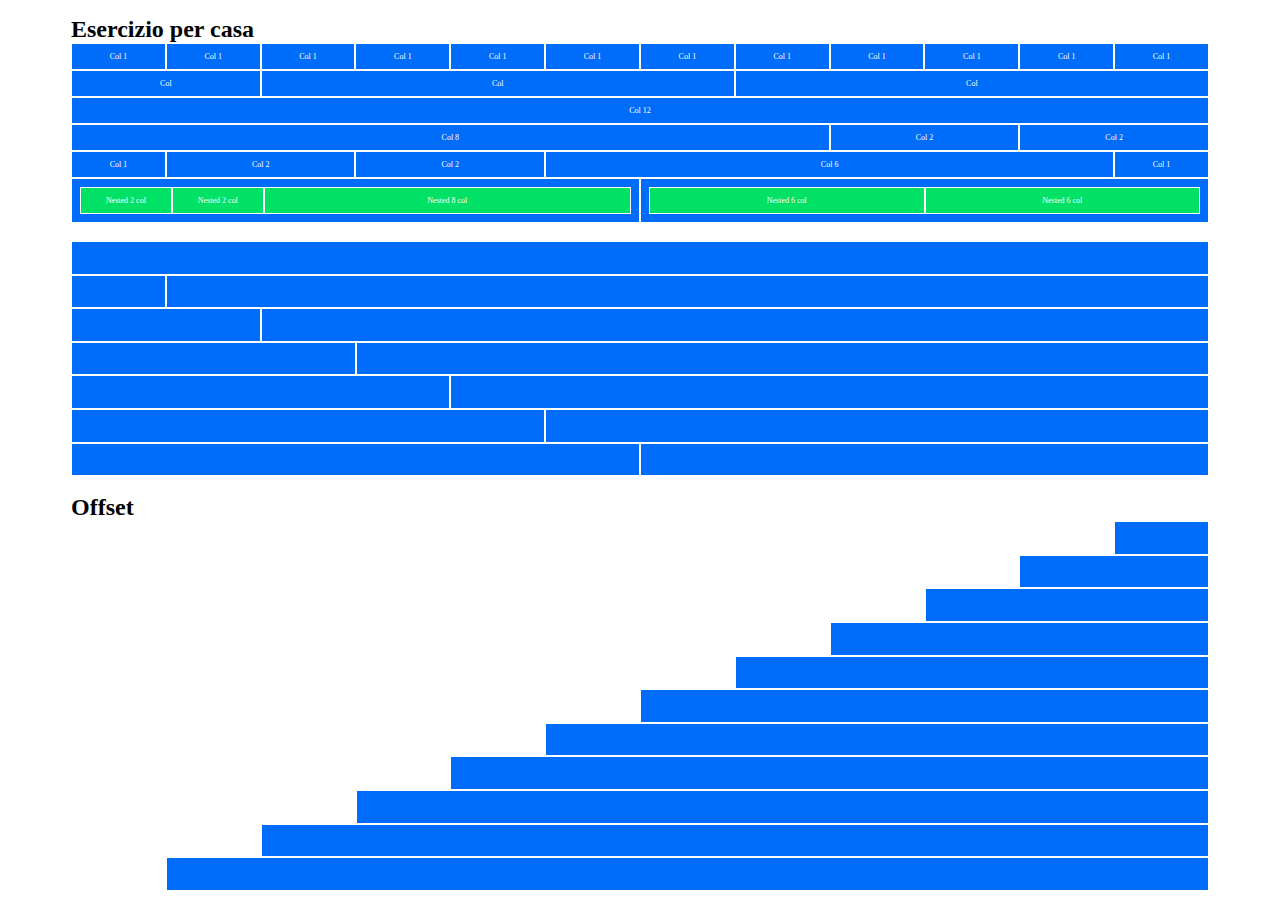
<file: index.html>
<!DOCTYPE html>
<html lang="en">

<head>
    <meta charset="UTF-8">
    <meta http-equiv="X-UA-Compatible" content="IE=edge">
    <meta name="viewport" content="width=device-width, initial-scale=1.0">
    <title>html-css-12bool</title>
    <link rel="stylesheet" href="./css/framework.css">
    <link rel="stylesheet" href="./css/style.css">
</head>

<body>
    <main>
        <div class="container">
            <h2>Esercizio per casa</h2>
            <div class="flex row wrap">
                <div class="col-1 flex j-center a-center back-blue">
                    <p>Col 1</p>
                </div>
                <div class="col-1 flex j-center a-center back-blue">
                    <p>Col 1</p>
                </div>
                <div class="col-1 flex j-center a-center back-blue">
                    <p>Col 1</p>
                </div>
                <div class="col-1 flex j-center a-center back-blue">
                    <p>Col 1</p>
                </div>
                <div class="col-1 flex j-center a-center back-blue">
                    <p>Col 1</p>
                </div>
                <div class="col-1 flex j-center a-center back-blue">
                    <p>Col 1</p>
                </div>
                <div class="col-1 flex j-center a-center back-blue">
                    <p>Col 1</p>
                </div>
                <div class="col-1 flex j-center a-center back-blue">
                    <p>Col 1</p>
                </div>
                <div class="col-1 flex j-center a-center back-blue">
                    <p>Col 1</p>
                </div>
                <div class="col-1 flex j-center a-center back-blue">
                    <p>Col 1</p>
                </div>
                <div class="col-1 flex j-center a-center back-blue">
                    <p>Col 1</p>
                </div>
                <div class="col-1 flex j-center a-center back-blue">
                    <p>Col 1</p>
                </div>
                <div class="col-2 flex j-center a-center back-blue">
                    <p>Col</p>
                </div>
                <div class="col-5 flex j-center a-center back-blue">
                    <p>Col</p>
                </div>
                <div class="col-5 flex j-center a-center back-blue">
                    <p>Col</p>
                </div>
                <div class="col-12 flex j-center a-center back-blue">
                    <p>Col 12</p>
                </div>
                <div class="col-8 flex j-center a-center back-blue">
                    <p>Col 8</p>
                </div>
                <div class="col-2 flex j-center a-center back-blue">
                    <p>Col 2</p>
                </div>
                <div class="col-2 flex j-center a-center back-blue">
                    <p>Col 2</p>
                </div>
                <div class="col-1 flex j-center a-center back-blue">
                    <p>Col 1</p>
                </div>
                <div class="col-2 flex j-center a-center back-blue">
                    <p>Col 2</p>
                </div>
                <div class="col-2 flex j-center a-center back-blue">
                    <p>Col 2</p>
                </div>
                <div class="col-6 flex j-center a-center back-blue">
                    <p>Col 6</p>
                </div>
                <div class="col-1 flex j-center a-center back-blue">
                    <p>Col 1</p>
                </div>

                <!--Nested-->
                <div class="nested col-6 flex j-center a-center back-blue">
                    <div class="col-2 flex j-center a-center back-green">
                        <p>Nested 2 col</p>
                    </div>
                    <div class="col-2 flex j-center a-center back-green">
                        <p>Nested 2 col</p>
                    </div>
                    <div class="col-8 flex j-center a-center back-green">
                        <p>Nested 8 col</p>
                    </div>
                </div>
                <div class="nested col-6 flex j-center a-center back-blue">
                    <div class="col-6 flex j-center a-center back-green">
                        <p>Nested 6 col</p>
                    </div>
                    <div class="col-6 flex j-center a-center back-green">
                        <p>Nested 6 col</p>
                    </div>
                </div>
            </div>
            <br>

            <!--Senza contenuti-->
            <div class="flex empty row wrap">
                <div class="col-12"></div>
                <div class="col-1"></div>
                <div class="col-11"></div>
                <div class="col-2"></div>
                <div class="col-10"></div>
                <div class="col-3"></div>
                <div class="col-9"></div>
                <div class="col-4"></div>
                <div class="col-8"></div>
                <div class="col-5"></div>
                <div class="col-7"></div>
                <div class="col-6"></div>
                <div class="col-6"></div>
            </div>
            <br>

            <!--offset-->
            <h2>Offset</h2>
            <div class="flex empty row wrap">
                <div class="col-1 col-11-offset"></div>
                <div class="col-2 col-10-offset"></div>
                <div class="col-3 col-9-offset"></div>
                <div class="col-4 col-8-offset"></div>
                <div class="col-5 col-7-offset"></div>
                <div class="col-6 col-6-offset"></div>
                <div class="col-7 col-5-offset"></div>
                <div class="col-8 col-4-offset"></div>
                <div class="col-9 col-3-offset"></div>
                <div class="col-10 col-2-offset"></div>
                <div class="col-11 col-1-offset"></div>
            </div>
        </div>
    </main>

</body>

</html>
</file>
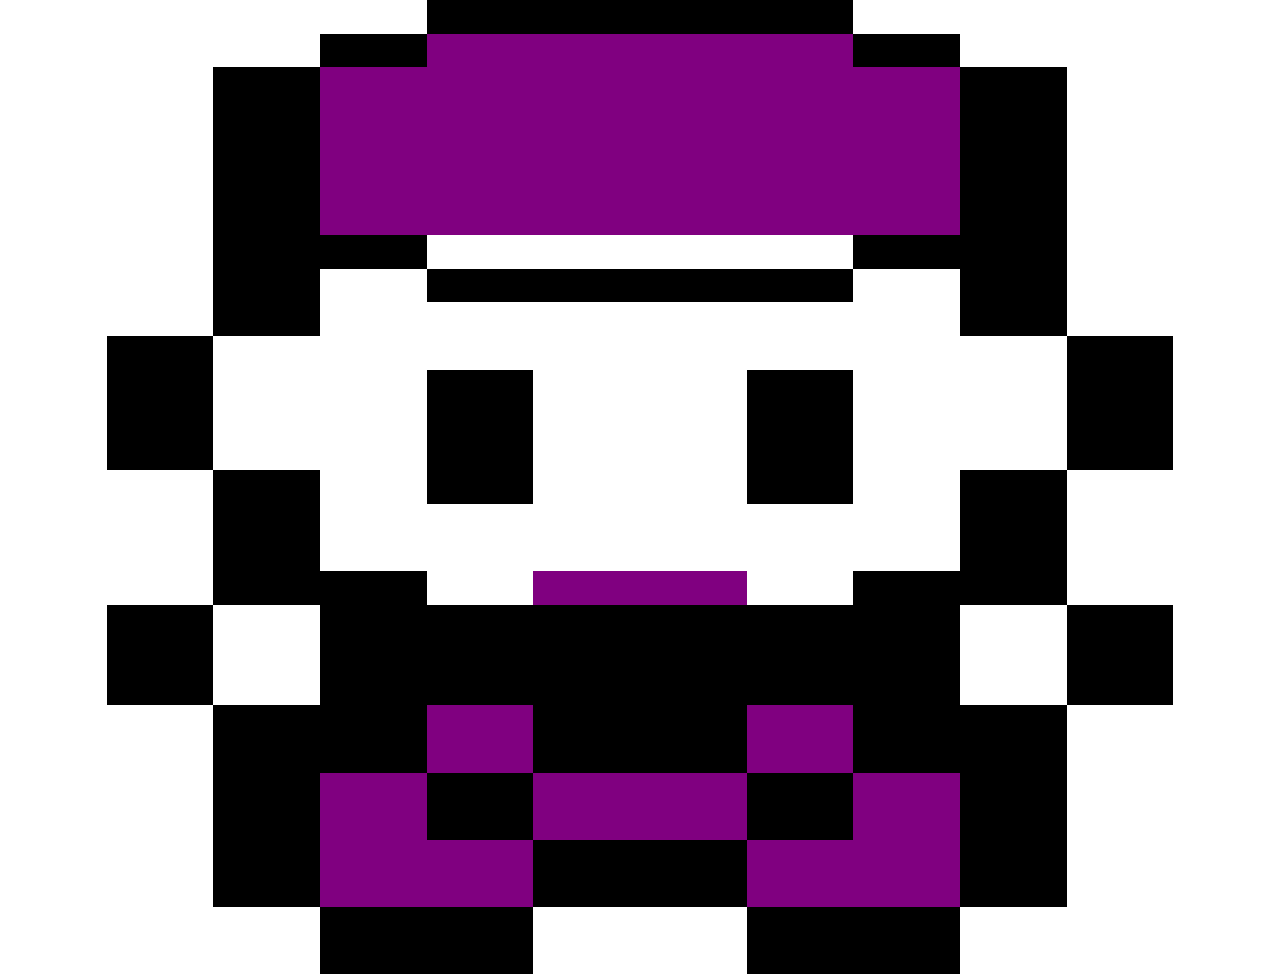
<file: bonus/index.html>
<!DOCTYPE html>
<html lang="en">

<head>
    <meta charset="UTF-8">
    <meta http-equiv="X-UA-Compatible" content="IE=edge">
    <meta name="viewport" content="width=device-width, initial-scale=1.0">
    <title>html-css-12bool</title>
    <link rel="stylesheet" href="../css/framework.css">
    <link rel="stylesheet" href="./css/style.css">
</head>

<body>
    <main>
        <div class="flex empty row wrap">
            <div class="col-4 col-4-offset "></div>
        </div>
        <div class="flex empty row wrap">
            <div class="col-1 col-3-offset "></div>
            <div class="col-4 purple "></div>
            <div class="col-1"></div>
        </div>
        <div class="flex empty row wrap">
            <div class="col-1 col-2-offset "></div>
            <div class="col-6 purple "></div>
            <div class="col-1 "></div>
        </div>
        <div class="flex empty row wrap">
            <div class="col-1 col-2-offset "></div>
            <div class="col-6 purple "></div>
            <div class="col-1 "></div>
        </div>
        <div class="flex empty row wrap">
            <div class="col-1 col-2-offset "></div>
            <div class="col-6 purple "></div>
            <div class="col-1 "></div>
        </div>
        <div class="flex empty row wrap">
            <div class="col-1 col-2-offset "></div>
            <div class="col-6 purple "></div>
            <div class="col-1 "></div>
        </div>
        <div class="flex empty row wrap">
            <div class="col-1 col-2-offset "></div>
            <div class="col-6 purple "></div>
            <div class="col-1 "></div>
        </div>
        <div class="flex empty row wrap">
            <div class="col-2 col-2-offset "></div>
            <div class="col-2 col-4-offset "></div>
        </div>
        <div class="flex empty row wrap">
            <div class="col-1 col-2-offset "></div>
            <div class="col-4 col-1-offset "></div>
            <div class="col-1 col-1-offset "></div>
        </div>
        <div class="flex empty row wrap">
            <div class="col-1 col-2-offset "></div>
            <div class="col-1 col-6-offset "></div>
        </div>
        <div class="flex empty row wrap">
            <div class="col-1 col-1-offset "></div>
            <div class="col-1 col-8-offset "></div>
        </div>
        <div class="flex empty row wrap">
            <div class="col-1 col-1-offset "></div>
            <div class="col-1 col-2-offset "></div>
            <div class="col-1 col-2-offset "></div>
            <div class="col-1 col-2-offset "></div>
        </div>
        <div class="flex empty row wrap">
            <div class="col-1 col-1-offset "></div>
            <div class="col-1 col-2-offset "></div>
            <div class="col-1 col-2-offset "></div>
            <div class="col-1 col-2-offset "></div>
        </div>
        <div class="flex empty row wrap">
            <div class="col-1 col-1-offset "></div>
            <div class="col-1 col-2-offset "></div>
            <div class="col-1 col-2-offset "></div>
            <div class="col-1 col-2-offset "></div>
        </div>
        <div class="flex empty row wrap">
            <div class="col-1 col-2-offset "></div>
            <div class="col-1 col-1-offset "></div>
            <div class="col-1 col-2-offset "></div>
            <div class="col-1 col-1-offset "></div>
        </div>
        <div class="flex empty row wrap">
            <div class="col-1 col-2-offset "></div>
            <div class="col-1 col-6-offset "></div>
        </div>
        <div class="flex empty row wrap">
            <div class="col-1 col-2-offset "></div>
            <div class="col-1 col-6-offset "></div>
        </div>
        <div class="flex empty row wrap">
            <div class="col-2 col-2-offset "></div>
            <div class="col-2 purple col-1-offset "></div>
            <div class="col-2 col-1-offset "></div>
        </div>
        <div class="flex empty row wrap">
            <div class="col-1 col-1-offset "></div>
            <div class="col-6 col-1-offset "></div>
            <div class="col-1 col-1-offset "></div>
        </div>
        <div class="flex empty row wrap">
            <div class="col-1 col-1-offset "></div>
            <div class="col-6 col-1-offset "></div>
            <div class="col-1 col-1-offset "></div>
        </div>
        <div class="flex empty row wrap">
            <div class="col-1 col-1-offset "></div>
            <div class="col-6 col-1-offset "></div>
            <div class="col-1 col-1-offset "></div>
        </div>
        <div class="flex empty row wrap">
            <div class="col-2 col-2-offset "></div>
            <div class="col-1 purple"></div>
            <div class="col-2"></div>
            <div class="col-1 purple"></div>
            <div class="col-2"></div>
        </div>
        <div class="flex empty row wrap">
            <div class="col-2 col-2-offset "></div>
            <div class="col-1 purple"></div>
            <div class="col-2"></div>
            <div class="col-1 purple"></div>
            <div class="col-2"></div>
        </div>
        <div class="flex empty row wrap">
            <div class="col-1 col-2-offset "></div>
            <div class="col-1 purple"></div>
            <div class="col-1"></div>
            <div class="col-2 purple"></div>
            <div class="col-1"></div>
            <div class="col-1 purple"></div>
            <div class="col-1"></div>
        </div>
        <div class="flex empty row wrap">
            <div class="col-1 col-2-offset "></div>
            <div class="col-1 purple"></div>
            <div class="col-1"></div>
            <div class="col-2 purple"></div>
            <div class="col-1"></div>
            <div class="col-1 purple"></div>
            <div class="col-1"></div>
        </div>
        <div class="flex empty row wrap">
            <div class="col-1 col-2-offset "></div>
            <div class="col-2 purple"></div>
            <div class="col-2"></div>
            <div class="col-2 purple"></div>
            <div class="col-1"></div>
        </div>
        <div class="flex empty row wrap">
            <div class="col-1 col-2-offset "></div>
            <div class="col-2 purple"></div>
            <div class="col-2"></div>
            <div class="col-2 purple"></div>
            <div class="col-1"></div>
        </div>
        <div class="flex empty row wrap">
            <div class="col-2 col-3-offset "></div>
            <div class="col-2 col-2-offset "></div>
        </div>
        <div class="flex empty row wrap">
            <div class="col-2 col-3-offset "></div>
            <div class="col-2 col-2-offset "></div>
        </div>
        </div>
    </main>

</body>

</html>
</file>
<file: css/framework.css>
/* flex  */

.flex {
  display: flex;
}

.row {
  display: flex;
}

.wrap {
  flex-wrap: wrap;
}

.column {
  flex-direction: column;
}

.j-center {
  justify-content: center;
}

.j-start {
  justify-content: flex-start;
}

.j-end {
  justify-content: flex-end;
}

.a-center {
  align-items: center;
}

.a-start {
  align-items: flex-start;
}

.a-end {
  align-items: flex-end;
}


/*column*/

[class*="col-"] {
  flex-grow: 0;
  flex-shrink: 0;
  flex-basis: auto;
}

.col-1 {
  flex-basis: calc((100% / 12) * 1);
  max-width: calc((100% / 12) * 1);
}

.col-2 {
  flex-basis: calc((100% / 12) * 2);
  max-width: calc((100% / 12) * 2);
}

.col-3 {
  flex-basis: calc((100% / 12) * 3);
  max-width: calc((100% / 12) * 3);
}

.col-4 {
  flex-basis: calc((100% / 12) * 4);
  max-width: calc((100% / 12) * 4);
}

.col-5 {
  flex-basis: calc((100% / 12) * 5);
  max-width: calc((100% / 12) * 5);
}

.col-6 {
  flex-basis: calc((100% / 12) * 6);
  max-width: calc((100% / 12) * 6);
}

.col-7 {
  flex-basis: calc((100% / 12) * 7);
  max-width: calc((100% / 12) * 7);
}

.col-8 {
  flex-basis: calc((100% / 12) * 8);
  max-width: calc((100% / 12) * 8);
}

.col-9 {
  flex-basis: calc((100% / 12) * 9);
  max-width: calc((100% / 12) * 9);
}

.col-10 {
  flex-basis: calc((100% / 12) * 10);
  max-width: calc((100% / 12) * 10);
}

.col-11 {
  flex-basis: calc((100% / 12) * 11);
  max-width: calc((100% / 12) * 11);
}

.col-12 {
  flex-basis: calc((100% / 12) * 12);
  max-width: calc((100% / 12) * 12);
}


/* offset */

.col-1-offset {
  margin-left: calc((100% / 12) * 1);
}

.col-2-offset {
  margin-left: calc((100% / 12) * 2);
}

.col-3-offset {
  margin-left: calc((100% / 12) * 3);
}

.col-4-offset {
  margin-left: calc((100% / 12) * 4);
}

.col-5-offset {
  margin-left: calc((100% / 12) * 5);
}

.col-6-offset {
  margin-left: calc((100% / 12) * 6);
}

.col-7-offset {
  margin-left: calc((100% / 12) * 7);
}

.col-8-offset {
  margin-left: calc((100% / 12) * 8);
}

.col-9-offset {
  margin-left: calc((100% / 12) * 9);
}

.col-10-offset {
  margin-left: calc((100% / 12) * 10);
}

.col-11-offset {
  margin-left: calc((100% / 12) * 11);
}


/* xs */

@media screen and (max-width: 575px) {
  .col-xs-1 {
    flex-basis: calc((100% / 12) * 1);
    max-width: calc((100% / 12) * 1);
  }

  .col-xs-2 {
    flex-basis: calc((100% / 12) * 2);
    max-width: calc((100% / 12) * 2);
  }

  .col-xs-3 {
    flex-basis: calc((100% / 12) * 3);
    max-width: calc((100% / 12) * 3);
  }

  .col-xs-4 {
    flex-basis: calc((100% / 12) * 4);
    max-width: calc((100% / 12) * 4);
  }

  .col-xs-5 {
    flex-basis: calc((100% / 12) * 5);
    max-width: calc((100% / 12) * 5);
  }

  .col-xs-6 {
    flex-basis: calc((100% / 12) * 6);
    max-width: calc((100% / 12) * 6);
  }

  .col-xs-7 {
    flex-basis: calc((100% / 12) * 7);
    max-width: calc((100% / 12) * 7);
  }

  .col-xs-8 {
    flex-basis: calc((100% / 12) * 8);
    max-width: calc((100% / 12) * 8);
  }

  .col-xs-9 {
    flex-basis: calc((100% / 12) * 9);
    max-width: calc((100% / 12) * 9);
  }

  .col-xs-10 {
    flex-basis: calc((100% / 12) * 10);
    max-width: calc((100% / 12) * 10);
  }

  .col-xs-11 {
    flex-basis: calc((100% / 12) * 11);
    max-width: calc((100% / 12) * 11);
  }

  .col-xs-12 {
    flex-basis: calc((100% / 12) * 12);
    max-width: calc((100% / 12) * 12);
  }


  /* offset */

  .col-xs-1-offset {
    margin-left: calc((100% / 12) * 1);
  }

  .col-xs-2-offset {
    margin-left: calc((100% / 12) * 2);
  }

  .col-xs-3-offset {
    margin-left: calc((100% / 12) * 3);
  }

  .col-xs-4-offset {
    margin-left: calc((100% / 12) * 4);
  }

  .col-xs-5-offset {
    margin-left: calc((100% / 12) * 5);
  }

  .col-xs-6-offset {
    margin-left: calc((100% / 12) * 6);
  }

  .col-xs-7-offset {
    margin-left: calc((100% / 12) * 7);
  }

  .col-xs-8-offset {
    margin-left: calc((100% / 12) * 8);
  }

  .col-xs-9-offset {
    margin-left: calc((100% / 12) * 9);
  }

  .col-xs-10-offset {
    margin-left: calc((100% / 12) * 10);
  }

  .col-xs-11-offset {
    margin-left: calc((100% / 12) * 11);
  }
}


/* sm */

@media screen and (max-width: 767px) {
  .col-sm-1 {
    flex-basis: calc((100% / 12) * 1);
    max-width: calc((100% / 12) * 1);
  }

  .col-sm-2 {
    flex-basis: calc((100% / 12) * 2);
    max-width: calc((100% / 12) * 2);
  }

  .col-sm-3 {
    flex-basis: calc((100% / 12) * 3);
    max-width: calc((100% / 12) * 3);
  }

  .col-sm-4 {
    flex-basis: calc((100% / 12) * 4);
    max-width: calc((100% / 12) * 4);
  }

  .col-sm-5 {
    flex-basis: calc((100% / 12) * 5);
    max-width: calc((100% / 12) * 5);
  }

  .col-sm-6 {
    flex-basis: calc((100% / 12) * 6);
    max-width: calc((100% / 12) * 6);
  }

  .col-sm-7 {
    flex-basis: calc((100% / 12) * 7);
    max-width: calc((100% / 12) * 7);
  }

  .col-sm-8 {
    flex-basis: calc((100% / 12) * 8);
    max-width: calc((100% / 12) * 8);
  }

  .col-sm-9 {
    flex-basis: calc((100% / 12) * 9);
    max-width: calc((100% / 12) * 9);
  }

  .col-sm-10 {
    flex-basis: calc((100% / 12) * 10);
    max-width: calc((100% / 12) * 10);
  }

  .col-sm-11 {
    flex-basis: calc((100% / 12) * 11);
    max-width: calc((100% / 12) * 11);
  }

  .col-sm-12 {
    flex-basis: calc((100% / 12) * 12);
    max-width: calc((100% / 12) * 12);
  }


  /* offset */

  .col-sm-1-offset {
    margin-left: calc((100% / 12) * 1);
  }

  .col-sm-2-offset {
    margin-left: calc((100% / 12) * 2);
  }

  .col-sm-3-offset {
    margin-left: calc((100% / 12) * 3);
  }

  .col-sm-4-offset {
    margin-left: calc((100% / 12) * 4);
  }

  .col-sm-5-offset {
    margin-left: calc((100% / 12) * 5);
  }

  .col-sm-6-offset {
    margin-left: calc((100% / 12) * 6);
  }

  .col-sm-7-offset {
    margin-left: calc((100% / 12) * 7);
  }

  .col-sm-8-offset {
    margin-left: calc((100% / 12) * 8);
  }

  .col-sm-9-offset {
    margin-left: calc((100% / 12) * 9);
  }

  .col-sm-10-offset {
    margin-left: calc((100% / 12) * 10);
  }

  .col-sm-11-offset {
    margin-left: calc((100% / 12) * 11);
  }
}


/* md */

@media screen and (max-width: 991px) {
  .col-md-1 {
    flex-basis: calc((100% / 12) * 1);
    max-width: calc((100% / 12) * 1);
  }

  .col-md-2 {
    flex-basis: calc((100% / 12) * 2);
    max-width: calc((100% / 12) * 2);
  }

  .col-md-3 {
    flex-basis: calc((100% / 12) * 3);
    max-width: calc((100% / 12) * 3);
  }

  .col-md-4 {
    flex-basis: calc((100% / 12) * 4);
    max-width: calc((100% / 12) * 4);
  }

  .col-md-5 {
    flex-basis: calc((100% / 12) * 5);
    max-width: calc((100% / 12) * 5);
  }

  .col-md-6 {
    flex-basis: calc((100% / 12) * 6);
    max-width: calc((100% / 12) * 6);
  }

  .col-md-7 {
    flex-basis: calc((100% / 12) * 7);
    max-width: calc((100% / 12) * 7);
  }

  .col-md-8 {
    flex-basis: calc((100% / 12) * 8);
    max-width: calc((100% / 12) * 8);
  }

  .col-md-9 {
    flex-basis: calc((100% / 12) * 9);
    max-width: calc((100% / 12) * 9);
  }

  .col-md-10 {
    flex-basis: calc((100% / 12) * 10);
    max-width: calc((100% / 12) * 10);
  }

  .col-md-11 {
    flex-basis: calc((100% / 12) * 11);
    max-width: calc((100% / 12) * 11);
  }

  .col-md-12 {
    flex-basis: calc((100% / 12) * 12);
    max-width: calc((100% / 12) * 12);
  }


  /* offset */

  .col-md-1-offset {
    margin-left: calc((100% / 12) * 1);
  }

  .col-md-2-offset {
    margin-left: calc((100% / 12) * 2);
  }

  .col-md-3-offset {
    margin-left: calc((100% / 12) * 3);
  }

  .col-md-4-offset {
    margin-left: calc((100% / 12) * 4);
  }

  .col-md-5-offset {
    margin-left: calc((100% / 12) * 5);
  }

  .col-md-6-offset {
    margin-left: calc((100% / 12) * 6);
  }

  .col-md-7-offset {
    margin-left: calc((100% / 12) * 7);
  }

  .col-md-8-offset {
    margin-left: calc((100% / 12) * 8);
  }

  .col-md-9-offset {
    margin-left: calc((100% / 12) * 9);
  }

  .col-md-10-offset {
    margin-left: calc((100% / 12) * 10);
  }

  .col-md-11-offset {
    margin-left: calc((100% / 12) * 11);
  }
}
</file>
<file: css/style.css>
:root {
  --white: white;
  --blue: #006cfa;
  --lightgreen: #00e165;
}

* {
  margin: 0;
  padding: 0;
  box-sizing: border-box;
}

.container {
  max-width: 1170px;
  margin-inline: auto;
  padding: 1rem;
}

.container .row [class*="col-"] {
  color: var(--white);
  border: 1px solid var(--white);
}

body {
  background-color: var(--white);
}

p {
  font-size: 0.5rem;
  padding: 0.5rem 0;
  color: var(--white);
}

.nested {
  padding: 0.5rem;
}

.empty [class*="col-"] {
  height: 33.6px;
  background-color: var(--blue);
}

.back-blue {
  background-color: var(--blue);
}

.back-green {
  background-color: var(--lightgreen);
}
</file>
<file: bonus/css/style.css>
:root {
  --white: white;
  --blue: #006cfa;
  --lightgreen: #00e165;
  --black: black;
  --purple: purple;
}

* {
  margin: 0;
  padding: 0;
  box-sizing: border-box;
}

.container {
  max-width: 1170px;
  margin-inline: auto;
  padding: 1rem;
}

.container .row [class*="col-"] {
  color: var(--white);
  border: 1px solid var(--white);
}

body {
  background-color: var(--white);
}

p {
  font-size: 0.5rem;
  padding: 0.5rem 0;
  color: var(--white);
}

.nested {
  padding: 0.5rem;
}

.empty [class*="col-"] {
  height: 33.6px;
  background-color: var(--black);
}

.purple {
  background-color: var(--purple) !important;
}
</file>
